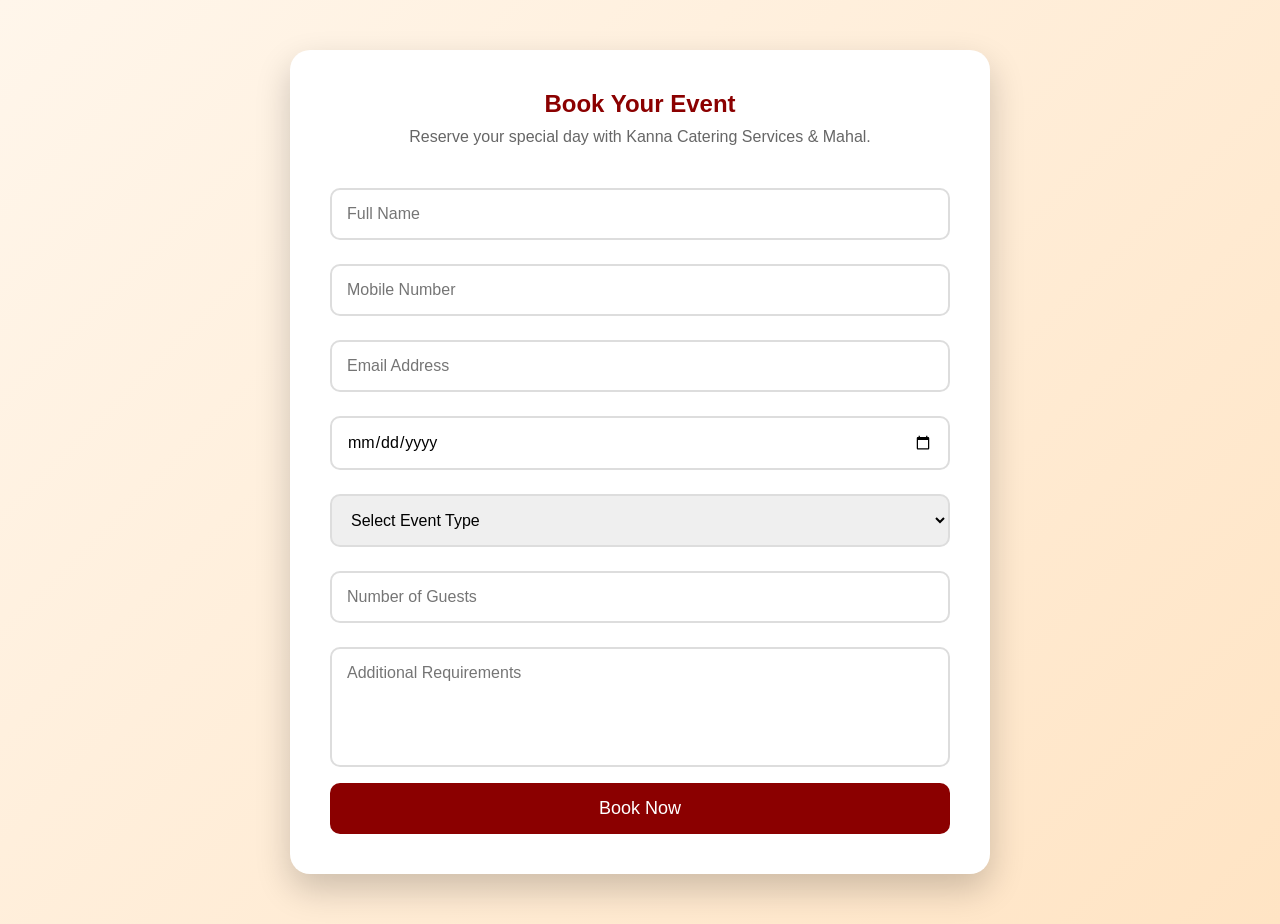
<file: book.html>
<!DOCTYPE html>
<html lang="en">
<head>
<meta charset="UTF-8">
<meta name="viewport" content="width=device-width, initial-scale=1.0">
<title>Book Now | Kanna Catering Services & Mahal</title>
<link rel="stylesheet" href="book.css">
</head>
<body>

<section class="booking">

    <div class="booking-box">

        <h1>Book Your Event</h1>
        <p>Reserve your special day with Kanna Catering Services & Mahal.</p>

        <form id="bookingForm">

            <input type="text" id="name" placeholder="Full Name" required>

            <input type="tel" id="phone" placeholder="Mobile Number" required>

            <input type="email" id="email" placeholder="Email Address" required>

            <input type="date" id="date" required>

            <select id="event">
                <option>Select Event Type</option>
                <option>Wedding Catering</option>
                <option>Birthday Party</option>
                <option>Engagement Function</option>
                <option>Baby Shower</option>
                <option>Anniversary Celebration</option>
                <option>Corporate Event</option>
                <option>Outdoor Catering</option>
                <option>Function Mahal</option>
            </select>

            <input type="number" id="guests" placeholder="Number of Guests">

            <textarea id="message" placeholder="Additional Requirements"></textarea>

            <button type="submit">Book Now</button>

        </form>

    </div>

</section>

<script src="book.js"></script>

</body>
</html>
</file>
<file: book.css>
*{
margin:0;
padding:0;
box-sizing:border-box;
font-family:Arial,sans-serif;
}

body{
background:linear-gradient(135deg,#fff6eb,#ffe4c4);
}

.booking{
display:flex;
justify-content:center;
align-items:center;
min-height:100vh;
padding:50px;
}

.booking-box{
background:#fff;
width:700px;
padding:40px;
border-radius:20px;
box-shadow:0 15px 35px rgba(0,0,0,.2);
}

.booking-box h1{
text-align:center;
color:#8B0000;
margin-bottom:10px;
}

.booking-box p{
text-align:center;
color:#666;
margin-bottom:30px;
}

.booking-box input,
.booking-box select,
.booking-box textarea{
width:100%;
padding:15px;
margin:12px 0;
border:2px solid #ddd;
border-radius:10px;
font-size:16px;
outline:none;
transition:.3s;
}

.booking-box input:focus,
.booking-box select:focus,
.booking-box textarea:focus{
border-color:#8B0000;
}

.booking-box textarea{
height:120px;
resize:none;
}

.booking-box button{
width:100%;
padding:15px;
background:#8B0000;
color:white;
font-size:18px;
border:none;
border-radius:10px;
cursor:pointer;
transition:.3s;
}

.booking-box button:hover{
background:#d4a017;
transform:scale(1.03);
}

@media(max-width:768px){

.booking-box{
width:100%;
padding:25px;
}

}
</file>
